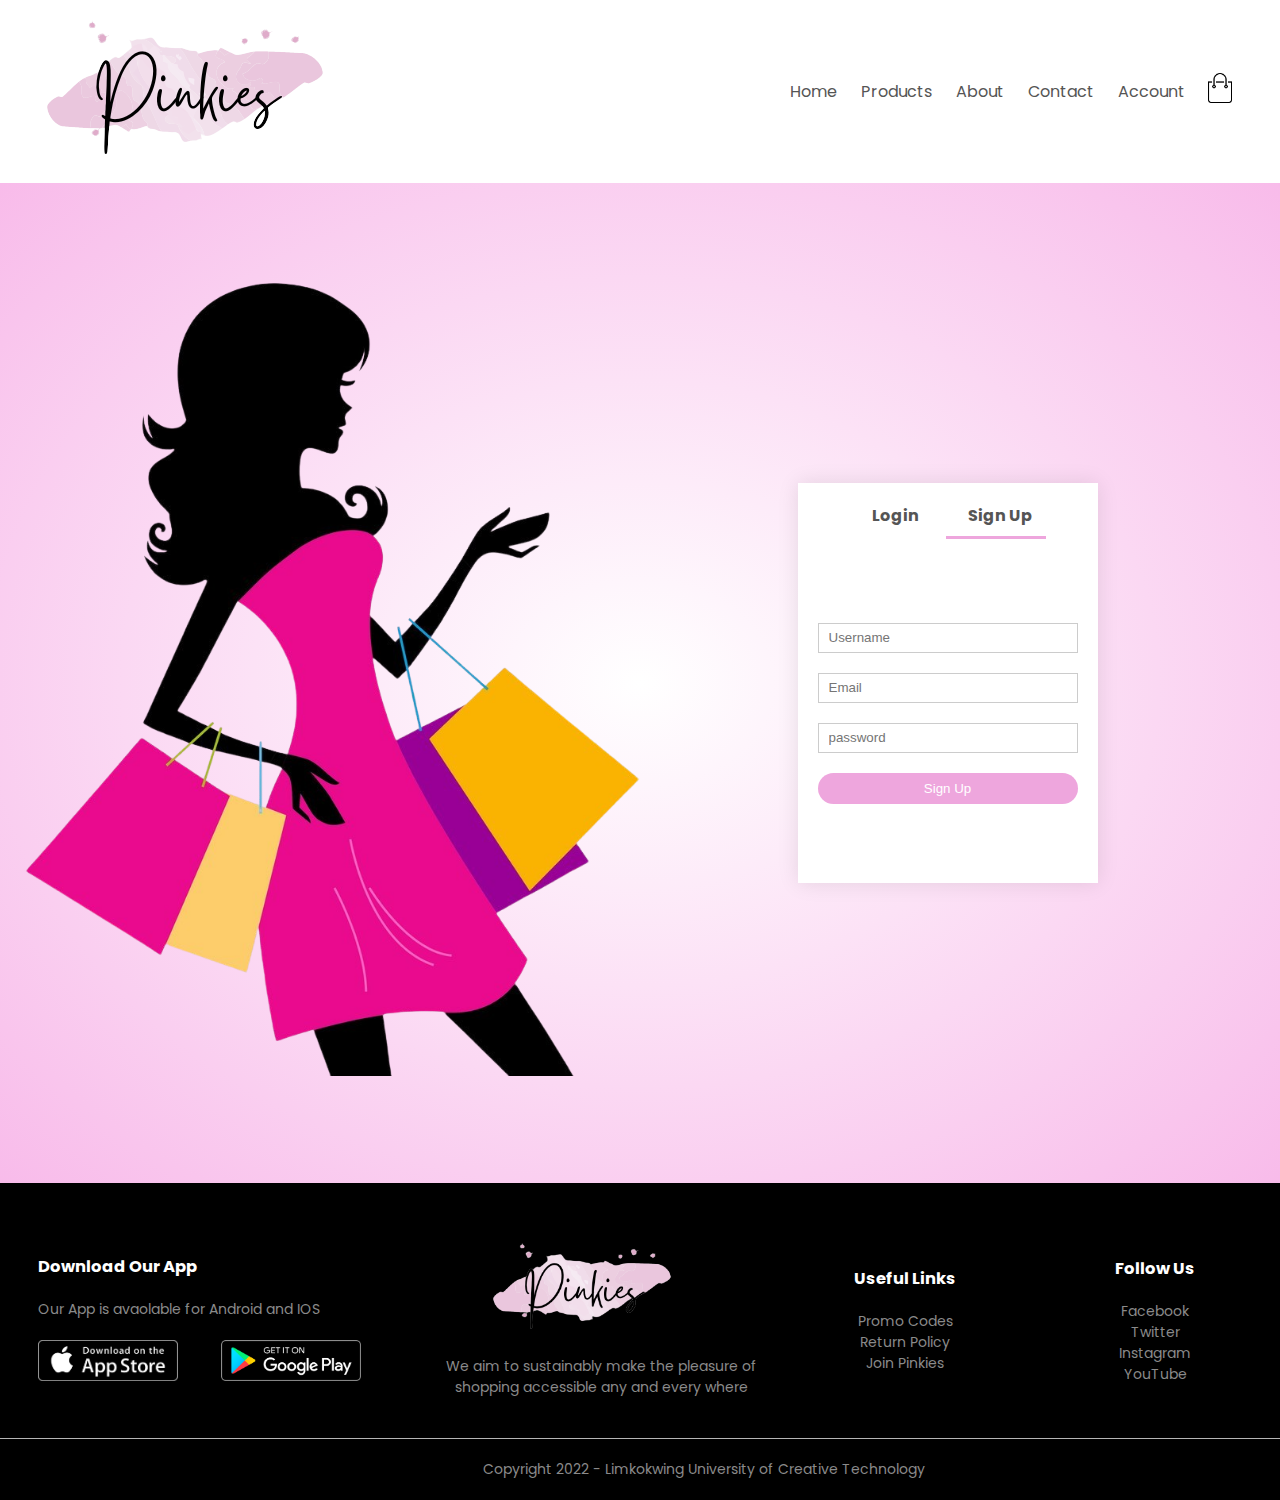
<file: account.html>
<!DOCTYPE html>
<html lang="en">
<head>
    <meta charset="UTF-8">
    <meta http-equiv="X-UA-Compatible" content="IE=edge">
    <meta name="viewport" content="width=device-width, initial-scale=1.0">
    <title>Account - Pinkies</title>
    <link rel="stylesheet" href="style.css">
    <link rel="preconnect" href="https://fonts.googleapis.com">
<link rel="preconnect" href="https://fonts.gstatic.com" crossorigin>
<link href="https://fonts.googleapis.com/css2?family=Poppins:wght@200;300;400;500;600;700&display=swap" rel="stylesheet">
<link rel="stylesheet" href="https://cdn.jsdelivr.net/npm/bootstrap-icons@1.9.1/font/bootstrap-icons.css" integrity="sha384-xeJqLiuOvjUBq3iGOjvSQSIlwrpqjSHXpduPd6rQpuiM3f5/ijby8pCsnbu5S81n" crossorigin="anonymous">
</head>
<body>
    <div class="container">
        <div class="navbar">
            <div class="logo">
                <a href="index.html"><img src="images/Logo-1.png"></a>
            </div>
            <nav>
                <ul id="MenuItems">
                    <li><a href="index.html">Home</a></li>
                    <li><a href="product.html">Products</a></li>
                    <li><a href="">About</a></li>
                    <li><a href="">Contact</a></li>
                    <li><a href="account.html">Account</a></li>
                </ul>
            </nav>
            <a href="cart.html"><img src="images/cart.png" width="30px" height="30px"></a>
            <img src="images/menu.png" class="menu-icon" onclick="menutoggle()">
        </div>
    </div>

 <!--Account page-->
    <div class="account-page">
        <div class="container">
            <div class="row">
                <div class="col-2">
                    <img src="images/account-3.png" width="100%">
                </div>
                <div class="col-2">
                   <div class="form-container">
                        <div class="form-btn">
                            <span onclick="login()">Login</span>
                            <span onclick="register()">Sign Up</span>
                            <hr id="Indicator">
                        </div>
                        <form id="LoginForm">
                            <input type="text" placeholder="Username">
                            <input type="password" placeholder="password">
                            <button type="submit" class="btn">Login</button>
                            <a href="">Forgot Password</a>
                        </form>

                        <form id="RegForm">
                            <input type="text" placeholder="Username">
                            <input type="email" placeholder="Email">
                            <input type="password" placeholder="password">
                            <button type="submit" class="btn">Sign Up</button>
                        </form>
                   </div>
                </div>
            </div>
        </div>
    </div>
<!--footer-->
        <div class="footer">
           <div class="row">
            <div class="footer-col-1">
                <h3>Download Our App</h3>
                <p>Our App is avaolable for Android and IOS</p>
                <div class="app-logo">
                    <img src="images/logo-app.png">
                    <img src="images/logo-play.png">
                </div>
            </div>
            <div class="footer-col-2">
               <img src="images/Logo-1.png">
                <p>We aim to sustainably make the pleasure of
                    shopping accessible any and every where
                </p>
            </div>
            <div class="footer-col-3">
                <h3>Useful Links</h3>
                <ul>
                    <li>Promo Codes</li>
                    <li>Return Policy</li>
                    <li>Join Pinkies</li>
                </ul>
            </div>
            <div class="footer-col-4">
                <h3>Follow Us</h3>
                <ul>
                    <li>Facebook</li>
                    <li>Twitter</li>
                    <li>Instagram</li>
                    <li>YouTube</li>
                </ul>
            </div>
           </div>
           <hr>
           <p class="copyright">Copyright 2022 - Limkokwing University of Creative Technology </p>
        </div>

<!--js for toggle menu-->
        <script>
            var MenuItems = document.getElementById("MenuItems");

            MenuItems.style.maxHeight = "0px";

            function menutoggle(){
               if ( MenuItems.style.maxHeight == "0px")
               {
                MenuItems.style.maxHeight = "200px";
               }
               else{
                MenuItems.style.maxHeight = "0px";

               }
            }

        </script>   
<!--js for toggle form-->
        <script>
            var LoginForm = document.getElementById("LoginForm");
            var RegForm = document.getElementById("RegForm");
            var Indicator = document.getElementById("Indicator");

            function register(){
                RegForm.style.transform = "translatex(0px)";
                LoginForm.style.transform = "translatex(0px)";
                Indicator.style.transform = "translatex(100px)";
            }

            function login(){
                RegForm.style.transform = "translatex(300px)";
                LoginForm.style.transform = "translatex(300px)";
                Indicator.style.transform = "translatex(0px)";
            }
        </script>
</body>
</html>
</file>
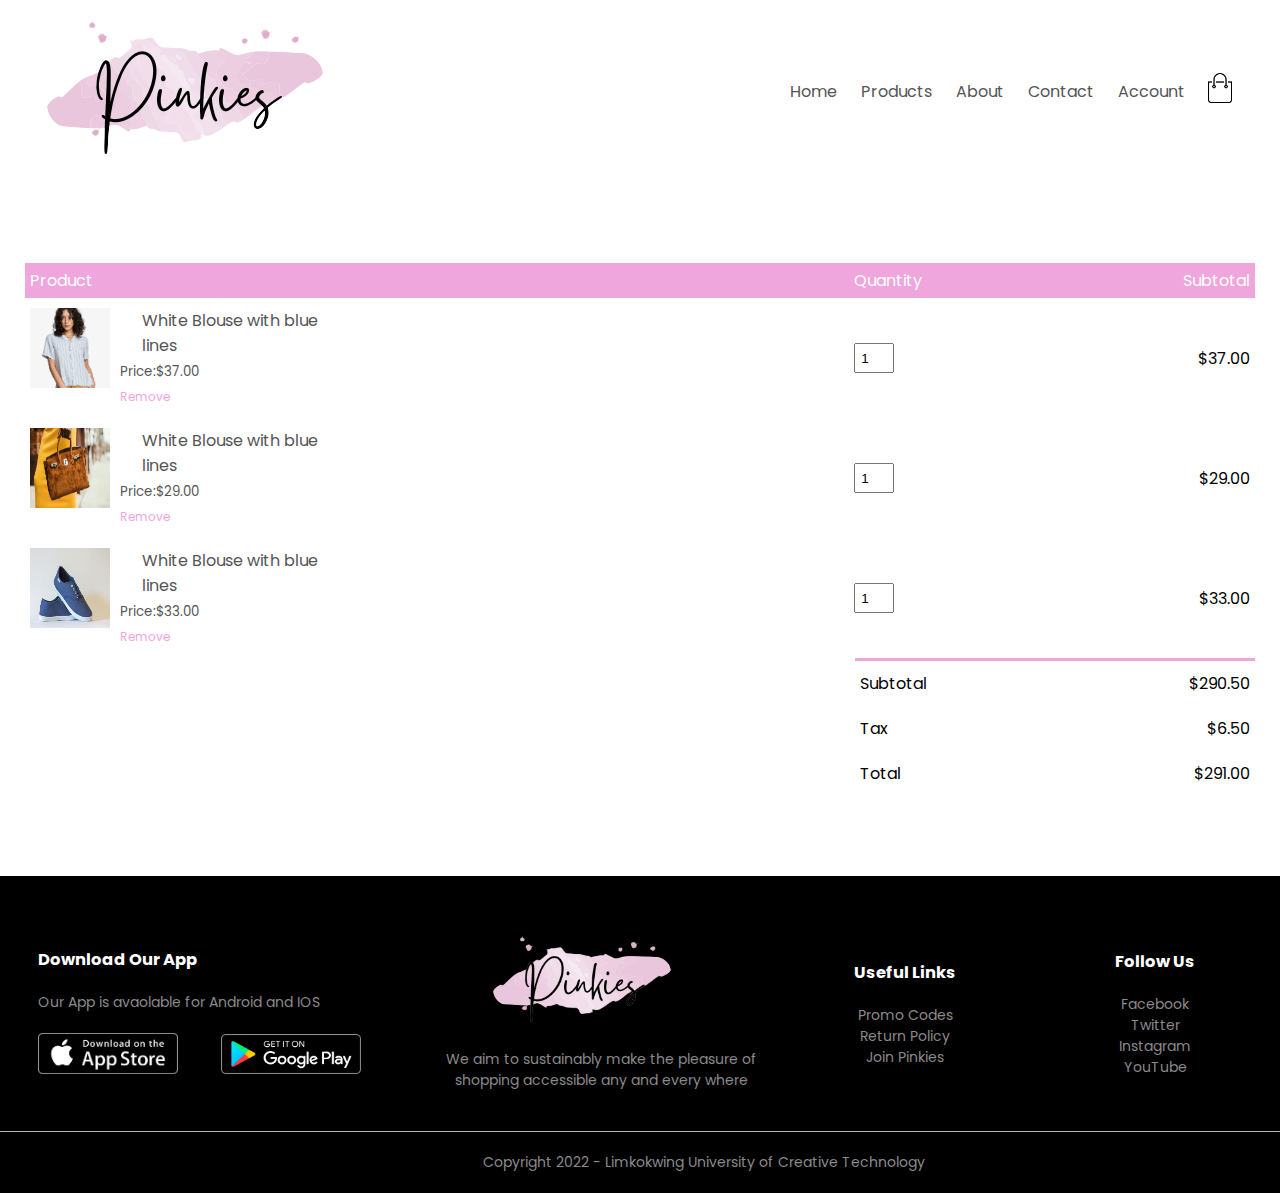
<file: cart.html>
<!DOCTYPE html>
<html lang="en">
<head>
    <meta charset="UTF-8">
    <meta http-equiv="X-UA-Compatible" content="IE=edge">
    <meta name="viewport" content="width=device-width, initial-scale=1.0">
    <title>Cart - Pinkies</title>
    <link rel="stylesheet" href="style.css">
    <link rel="preconnect" href="https://fonts.googleapis.com">
<link rel="preconnect" href="https://fonts.gstatic.com" crossorigin>
<link href="https://fonts.googleapis.com/css2?family=Poppins:wght@200;300;400;500;600;700&display=swap" rel="stylesheet">
<link rel="stylesheet" href="https://cdn.jsdelivr.net/npm/bootstrap-icons@1.9.1/font/bootstrap-icons.css" integrity="sha384-xeJqLiuOvjUBq3iGOjvSQSIlwrpqjSHXpduPd6rQpuiM3f5/ijby8pCsnbu5S81n" crossorigin="anonymous">
</head>
<body>
    <div class="container">
        <div class="navbar">
            <div class="logo">
                <a href="index.html"><img src="images/Logo-1.png"></a>
            </div>
            <nav>
                <ul id="MenuItems">
                    <li><a href="index.html">Home</a></li>
                    <li><a href="product.html">Products</a></li>
                    <li><a href="">About</a></li>
                    <li><a href="">Contact</a></li>
                    <li><a href="account.html">Account</a></li>
                </ul>
            </nav>
            <a href="cart.html"><img src="images/cart.png" width="30px" height="30px"></a>
            <img src="images/menu.png" class="menu-icon" onclick="menutoggle()">
        </div>
    </div>

    <!--cart items details-->

    <div class="small-container cart-page">
        <table>
            <tr>
                <th>Product</th>
                <th>Quantity</th>
                <th>Subtotal</th>
            </tr>
            <tr>
                <td>
                    <div class="cart-info">
                        <img src="images/product-details-1.jpg">
                        <div>
                            <p>White Blouse with blue lines</p>
                            <small>Price:$37.00</small>
                            <br>
                            <a href="">Remove</a>
                        </div>
                    </div>
                </td>
                <td><input type="number" value="1"></td>
                <td>$37.00</td>
            </tr>
            <tr>
                <td>
                    <div class="cart-info">
                        <img src="images/cart-1.jpg">
                        <div>
                            <p>White Blouse with blue lines</p>
                            <small>Price:$29.00</small>
                            <br>
                            <a href="">Remove</a>
                        </div>
                    </div>
                </td>
                <td><input type="number" value="1"></td>
                <td>$29.00</td>
            </tr>
            <tr>
                <td>
                    <div class="cart-info">
                        <img src="images/cart-2.jpg">
                        <div>
                            <p>White Blouse with blue lines</p>
                            <small>Price:$33.00</small>
                            <br>
                            <a href="">Remove</a>
                        </div>
                    </div>
                </td>
                <td><input type="number" value="1"></td>
                <td>$33.00</td>
            </tr>
        </table>

        <div class="total-price">
            <table>
                <tr>
                    <td>Subtotal</td>
                    <td>$290.50</td>
                </tr>
                <tr>
                    <td>Tax</td>
                    <td>$6.50</td>
                </tr>
                <tr>
                    <td>Total</td>
                    <td>$291.00</td>
                </tr>
            </table>
        </div>
    </div>
 
<!--footer-->
        <div class="footer">
           <div class="row">
            <div class="footer-col-1">
                <h3>Download Our App</h3>
                <p>Our App is avaolable for Android and IOS</p>
                <div class="app-logo">
                    <img src="images/logo-app.png">
                    <img src="images/logo-play.png">
                </div>
            </div>
            <div class="footer-col-2">
               <img src="images/Logo-1.png">
                <p>We aim to sustainably make the pleasure of
                    shopping accessible any and every where
                </p>
            </div>
            <div class="footer-col-3">
                <h3>Useful Links</h3>
                <ul>
                    <li>Promo Codes</li>
                    <li>Return Policy</li>
                    <li>Join Pinkies</li>
                </ul>
            </div>
            <div class="footer-col-4">
                <h3>Follow Us</h3>
                <ul>
                    <li>Facebook</li>
                    <li>Twitter</li>
                    <li>Instagram</li>
                    <li>YouTube</li>
                </ul>
            </div>
           </div>
           <hr>
           <p class="copyright">Copyright 2022 - Limkokwing University of Creative Technology </p>
        </div>

<!--js for toggle menu-->
        <script>
            var MenuItems = document.getElementById("MenuItems");

            MenuItems.style.maxHeight = "0px";

            function menutoggle(){
               if ( MenuItems.style.maxHeight == "0px")
               {
                MenuItems.style.maxHeight = "200px";
               }
               else{
                MenuItems.style.maxHeight = "0px";

               }
            }

        </script>   
</body>
</html>
</file>
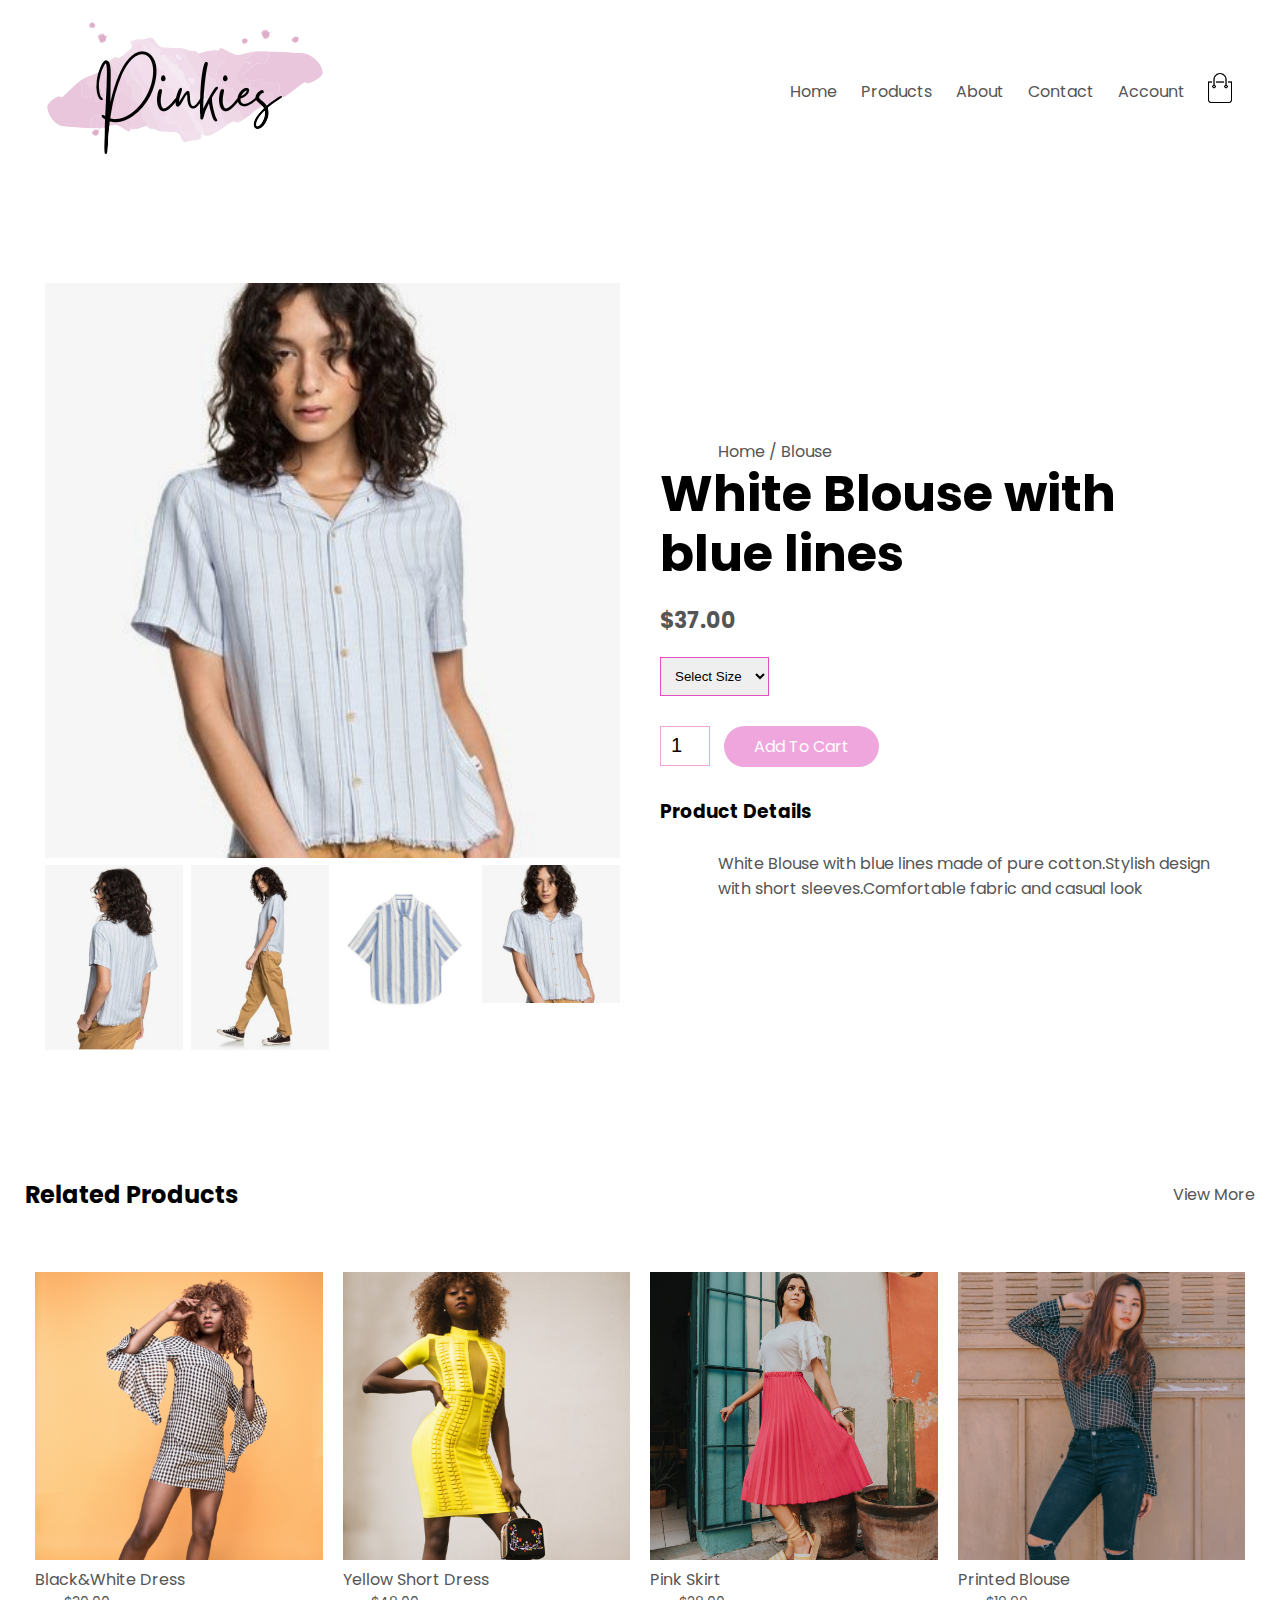
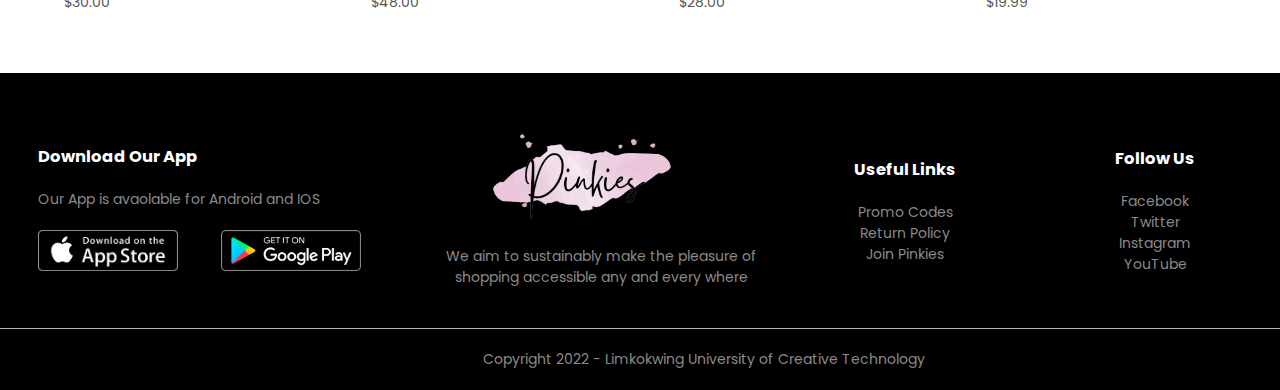
<file: product-details.html>
<!DOCTYPE html>
<html lang="en">
<head>
    <meta charset="UTF-8">
    <meta http-equiv="X-UA-Compatible" content="IE=edge">
    <meta name="viewport" content="width=device-width, initial-scale=1.0">
    <title>All Products - Pinkies</title>
    <link rel="stylesheet" href="style.css">
    <link rel="preconnect" href="https://fonts.googleapis.com">
<link rel="preconnect" href="https://fonts.gstatic.com" crossorigin>
<link href="https://fonts.googleapis.com/css2?family=Poppins:wght@200;300;400;500;600;700&display=swap" rel="stylesheet">
<link rel="stylesheet" href="https://cdn.jsdelivr.net/npm/bootstrap-icons@1.9.1/font/bootstrap-icons.css" integrity="sha384-xeJqLiuOvjUBq3iGOjvSQSIlwrpqjSHXpduPd6rQpuiM3f5/ijby8pCsnbu5S81n" crossorigin="anonymous">
</head>
<body>
    <div class="container">
        <div class="navbar">
            <div class="logo">
                <a href="index.html"><img src="images/Logo-1.png"></a>
            </div>
            <nav>
                <ul id="MenuItems">
                    <li><a href="index.html">Home</a></li>
                    <li><a href="product.html">Products</a></li>
                    <li><a href="">About</a></li>
                    <li><a href="">Contact</a></li>
                    <li><a href="account.html">Account</a></li>
                </ul>
            </nav>
            <a href="cart.html"><img src="images/cart.png" width="30px" height="30px"></a>
            <img src="images/menu.png" class="menu-icon" onclick="menutoggle()">
        </div>
    </div>
 

    <!-- single product details-->

    <div class="small-container single-product">
        <div class="row">
            <div class="col-2">
                <img src="images/product-details-1.jpg" width="100%" id="productImg">

                <div class="small-img-row">
                    <div class="small-img-col">
                        <img src="images/product-details-2.jpg" width="100%" class="small-img">
                    </div>
                    <div class="small-img-col">
                        <img src="images/product-details-3.jpg" width="100%" class="small-img">
                    </div>
                    <div class="small-img-col">
                        <img src="images/product-details-4.jpg" width="100%" class="small-img">
                    </div>
                    <div class="small-img-col">
                        <img src="images/product-details-1.jpg" width="100%" class="small-img">
                    </div>
                </div> 
            </div>
            <div class="col-2">
                <p>Home / Blouse</p>
                <h1>White Blouse with blue lines</h1>
                <h4>$37.00</h4>
                <select>
                    <option>Select Size</option>
                    <option>XS</option>
                    <option>S</option>
                    <option>M</option>
                    <option>L</option>
                    <option>XL</option>
                    <option>XXL</option>
                </select>
                <input type="number" value="1">
                <a href="" class="btn">Add To Cart</a>
                <h3>Product Details<i class="bi bi-text-indent-left"></i></h3>
                <br>
                <p>White Blouse with blue lines made of 
                    pure cotton.Stylish design with short
                     sleeves.Comfortable fabric and casual look</p>
            </div>
        </div>
    </div>
    <!--title-->

    <div class="small-container">
        <div class="row row-2">
            <h2>Related Products</h2>
            <p> View More</p>
        </div>
    </div>
<div class="small-container">
  
    <div class="row">
        <div class="col-4">
            <img src="images/product-1.jpg">
            <h4>Black&White Dress</h4>
            <div class="rating">
                <i class="bi bi-star-fill"></i>
                <i class="bi bi-star-fill"></i>
                <i class="bi bi-star-fill"></i>
                <i class="bi bi-star-fill"></i>
                <i class="bi bi-star"></i>
            </div>
            <p>$30.00</p>
        </div>
        <div class="col-4">
            <img src="images/product-2.jpg">
            <h4>Yellow Short Dress</h4>
            <div class="rating">
                <i class="bi bi-star-fill"></i>
                <i class="bi bi-star-fill"></i>
                <i class="bi bi-star-fill"></i>
                <i class="bi bi-star"></i>
                <i class="bi bi-star"></i>
            </div>
            <p>$48.00</p>
        </div>
        <div class="col-4">
            <img src="images/product-3.jpg">
            <h4>Pink Skirt</h4>
            <div class="rating">
                <i class="bi bi-star-fill"></i>
                <i class="bi bi-star-fill"></i>
                <i class="bi bi-star-fill"></i>
                <i class="bi bi-star-fill"></i>
                <i class="bi bi-star-half"></i>
            </div>
            <p>$28.00</p>
        </div>
        <div class="col-4">
            <img src="images/product-4.jpg">
            <h4>Printed Blouse</h4>
            <div class="rating">
                <i class="bi bi-star-fill"></i>
                <i class="bi bi-star-fill"></i>
                <i class="bi bi-star-half"></i>
                <i class="bi bi-star"></i>
                <i class="bi bi-star"></i>
            </div>
            <p>$19.99</p>
        </div>
    </div>
   
</div>

<!--footer-->
        <div class="footer">
           <div class="row">
            <div class="footer-col-1">
                <h3>Download Our App</h3>
                <p>Our App is avaolable for Android and IOS</p>
                <div class="app-logo">
                    <img src="images/logo-app.png">
                    <img src="images/logo-play.png">
                </div>
            </div>
            <div class="footer-col-2">
               <img src="images/Logo-1.png">
                <p>We aim to sustainably make the pleasure of
                    shopping accessible any and every where
                </p>
            </div>
            <div class="footer-col-3">
                <h3>Useful Links</h3>
                <ul>
                    <li>Promo Codes</li>
                    <li>Return Policy</li>
                    <li>Join Pinkies</li>
                </ul>
            </div>
            <div class="footer-col-4">
                <h3>Follow Us</h3>
                <ul>
                    <li>Facebook</li>
                    <li>Twitter</li>
                    <li>Instagram</li>
                    <li>YouTube</li>
                </ul>
            </div>
           </div>
           <hr>
           <p class="copyright">Copyright 2022 - Limkokwing University of Creative Technology </p>
        </div>

<!--js for toggle menu-->
        <script>
            var MenuItems = document.getElementById("MenuItems");

            MenuItems.style.maxHeight = "0px";

            function menutoggle(){
               if ( MenuItems.style.maxHeight == "0px")
               {
                MenuItems.style.maxHeight = "200px";
               }
               else{
                MenuItems.style.maxHeight = "0px";

               }
            }

        </script>

<!--js for product details gallery-->

<script>
    var productImg = document.getElementById("productImg");
    var smallImg = document.getElementByClassName("small-img");

        smallImg[0].onclick = function()
        {
            productImg.src = smallImg[0].src;
        }
        smallImg[1].onclick = function()
        {
            productImg.src = smallImg[1].src;
        }
        smallImg[2].onclick = function()
        {
            productImg.src = smallImg[2].src;
        }
        smallImg[3].onclick = function()
        {
            productImg.src = smallImg[3].src;
        }

</script>    
</body>
</html>
</file>
<file: style.css>
*{
    margin: 0;
    padding: 0;
    box-sizing: border-box;
}
body{
    font-family: 'Poppins', sans-serif;
}

.navbar{
    display: flex;
    align-items: center;
    padding: 20px;
}
nav{
    flex: 1;
    text-align: right;
}
nav ul{
    display: inline-block;
    list-style-type: none;
}
nav ul li{
    display: inline-block;
    margin-right: 20px;
}
a{
    text-decoration: none;
    color: #555;  
}
p{
    color: #555;
}

.container{
    max-width: 1300px;
    margin: auto;
    padding-left: 25px;
    padding-right: 25px;
}

.row{
    display: flex;
    align-items: center;
    flex-wrap: wrap;
    justify-content: space-around;
}

.col-2{
    flex-basis: 50%;
    min-width: 300px;
}
.col-2 img{
    max-width: 100%;
    padding: 50px 0;
}
.col-2 h1{
    font-size: 50px;
    line-height: 60px ;
    margin-trim: 25px 0 ;
}

.btn{
    display: inline-block;
    background: #eea6dd ;
    color: #fff;
    padding: 8px 30px;
    margin: 30px 0;
    border-radius: 30px;
    transition: background 0.5s;
}
.btn:hover{
    background: #e54fc2;
}

.header{
    background: radial-gradient(#fff,#f8bbea);
}

.header .row{
    margin-top: 70px;
}

.categories{
    margin: 70px 0;
}
.col-3{
    flex-basis: 30%;
    min-width: 250px;
    margin-bottom: 30px;
}
.col-3 img{
    width: 100%;
}

.small-container{
    max-width: 1080%;
    margin: auto;
    padding-left: 25px;
    padding-right: 25px;
}

.col-4{
    flex-basis: 25%;
    padding: 10px;
    min-width: 200px;
    margin-bottom: 50px;
    transition: transform 0.5s;
}
.col-4 img{
    width: 100%;
}

.title{
    text-align: center;
    margin: 0 auto 80px;
    position: relative;
    line-height: 60px;
    color: #555;
}
.title::after{
    content: "";
    background: #e54fc2;
    width: 80px;
    height: 5px;
    border-radius: 5px;
    position: absolute;
    bottom: 0;
    left: 50%;
    transform: translateX(-50%);
}

h4{
    color: #555;
    font-weight: normal;
}
.col-4 p{
    font-size: 14px;
}
.rating .bi{
    color: #fdcc0d;
}
.col-4:hover{
    transform: translateY(-5px);
}
/*-- offer--*/
.offer{
    background: radial-gradient(#fff,#f8bbea);
    margin-top: 80px;
    padding: 30px 0;
}
.col-2 .offer-img{
    padding: 50px;
}
small{
    color: #555;
}

/*--testimonial---*/

.testimonial{
    padding-top: 100px;
}
.testimonial .col-3{
    text-align: center;
    padding: 40px 20px;
    box-shadow: 0 0 20px 0px rgba(0, 0, 0,1);
    cursor: pointer;
    transition: transform 0.5s;
}
.testimonial .col-3 img{
    width: 50px;
    margin-top: 20px;
    border-radius: 50%;
}
.testimonial .col-3:hover{
    transform: translateY(-10px);
}
.bi.bi-quote{
    font-size: 34px;
    color: #e54fc2;
}
.col-3 p{
    font-size: 12px;
    margin: 12px 0;
    color: #777;
}
.testimonial .col-3 h3{
    font-weight: 600;
    color: #555;
    font-size: 16px;
}

/*brands*/
.brands{
    margin: 100px auto;
}
.col-5{
    width: 160px;
}
.col-5 img{
    width: 100%;
    cursor: pointer;
    filter: grayscale(100%);
}
.col-5 img:hover{
    filter: grayscale(0%);
}

/*footer*/
.footer{
    background: #000;
    color: #8a8a8a;
    font-size: 14px;
    padding: 60px 0 20px;
}
.footer p{
    color: #8a8a8a;
}
.footer h3{
    color: #fff;
    margin-bottom: 20px;
}
.footer-col-1, .footer-col-2, .footer-col-3, .footer-col-4{
    min-width: 250px;
    margin-bottom: 20px;  
}
.footer-col-1{
    flex-basis: 30%;
}
.footer-col-1 h3, p{
    margin-left: 10%;
}
.footer-col-2{
    flex: 1;
    text-align: center;
}
.footer-col-2 img{
    width: 180px;
    margin-bottom: 20px;
}
.footer-col-3, .footer-col-4{
    flex-basis: 12%;
    text-align: center;
}
ul{
    list-style-type: none;
}

.app-logo{
    margin-top: 20px;
}
.app-logo img{
    width: 140px;
    margin-left: 10%;
}
.footer hr{
    border: none;
    background: #b5b5b5;
    height: 1px;
    margin: 20px 0;
}
.copyright{
    text-align: center; 
}

.menu-icon{
    width: 28px;
    margin-left: 20px;
    display: none;
}

/* media query for menu*/
@media only screen and (max-width: 800px){
    nav ul{
        position: absolute;
        top: 70px;
        left: 0;
        background: #333;
        width: 100%;
        overflow: hidden;
        transition: max-height 0.5s;
    }
    nav ul li{
       display: block;
       margin-right: 50px;
       margin-top: 10px;
       margin-bottom: 10px; 
    }
    nav ul li a{
        color: #fff;
    }
    .menu-icon{
        display: block;
        cursor: pointer;
    }
}

/*-all products page-*/
.row-2{
    justify-content: space-between;
    margin: 100px auto 50px;
}
select{
    border: 1px solid #e54fc2;
    padding: 5px;
}
select:focus{
    outline: none;
}
.page-bnt{
    margin: 0 auto 80px;

}
.page-bnt span{
    display: inline-block;
    border: 1px solid #e54fc2;
    margin-left: 10px;
    width: 40px;
    height: 40px;
    text-align: center;
    line-height: 40px;
    cursor: pointer;
}
.page-bnt span:hover{
    background: #eea6dd;
    color: #fff;
}

/*---single product details---*/
.single-product{
    margin-top: 80px;
}
.single-product .col-2 img{
    padding: 0;
}
.single-product .col-2{
    padding: 20px;
}
.single-product h4{
    margin: 20px 0;
    font-size: 22px;
    font-weight: bold;
}
.single-product select{
    display: block;
    padding: 10px;
    margin-top: 20px;
}
.single-product input{
    width: 50px;
    height: 40px;
    padding-left: 10px;
    font-size: 20px;
    margin-right: 10px;
    border: 1px solid #eea6dd;
}
input:focus{
    outline: none;
}
.single-product .bi{
    color: #f8bbea;
    margin-left: 10px;
}
.small-img-row{
    display: flex;
    justify-content: space-between;
}
.small-img-col{
    flex-basis: 24%;
    cursor: pointer;
}

/*cart items--*/

.cart-page{
    margin: 80px auto;
}
table{
    width: 100%;
    border-collapse: collapse;
}
.cart-info{
    display: flex;
    flex-wrap: wrap;
}
th{
    text-align: left;
    padding: 5px;
    color: #fff;
    background: #eea6dd;
    font-weight: normal;
}
td{
    padding: 10px 5px;
}
td input{
    width: 40px;
    height: 30px;
    padding: 5px;
}
td a{
    color: #eea6dd;
    font-size: 12px;
}
td img {
    width: 80px;
    height: 80px;
    margin-right: 10px;
}
.total-price{
    display: flex;
    justify-content: flex-end;
}
.total-price table{
    border-top: 3px solid #eea6dd;
    width: 100%;
    max-width: 400px;
}
td:last-child{
    text-align: right;
}
th:last-child{
    text-align: right;
}

/*account page*/

.account-page{
    padding: 50px 0;
    background: radial-gradient(#fff,#f8bbea);
}
.form-container{
    background: #fff;
    width: 300px;
    height: 400px;
    position: relative;
    text-align: center;
    padding: 20px 0;
    margin: auto;
    box-shadow: 0 0 20px 0px rgba(0, 0, 0, 0.1);
    overflow: hidden;
}
.form-container span{
    font-weight: bold;
    padding: 0 10px;
    color: #555;
    cursor: pointer;
    width: 100px;
    display: inline-block;
}
.form-btn{
    display: inline-block;  
}
.form-container form{
    max-width: 300px;
    padding: 0 20px;
    position: absolute;
    top: 130px;
    transition: transform 1s;
}
form input{
    width: 100%;
    height: 30px;
    margin: 10px 0;
    padding: 0 10px;
    border: 1px solid #ccc;
}
form .btn{
    width: 100%;
    border: none;
    cursor: pointer;
    margin: 10px 0;
}
form .btn:focus{
    outline: none;
}
#LoginForm{
    left: -300px;
}
#RegForm{
    left: 0;
}
form a{
    font-size: 12px;
}
#Indicator{
    width: 100px;
    border: none;
    background: #eea6dd;
    height: 3px;
    margin-top: 8px;
    transform: translateX(100px);
    transition: transform 1s;
}


/*media query for less than 600px screen size*/
@media only screen and (max-width: 600px){
    .row{
        text-align: center;
    }
    .col-2, .col-3, .col-4{
        flex-basis: 100%;
    }
    .single-product .row{
        text-align: left;
    }
    .single-product .col-2{
        padding: 20px 0;
    }
    .single-product h1{
        font-size: 26px;
        line-height: 32px;
    }
    .cart-info p{
        display: none;

    }
}
</file>
